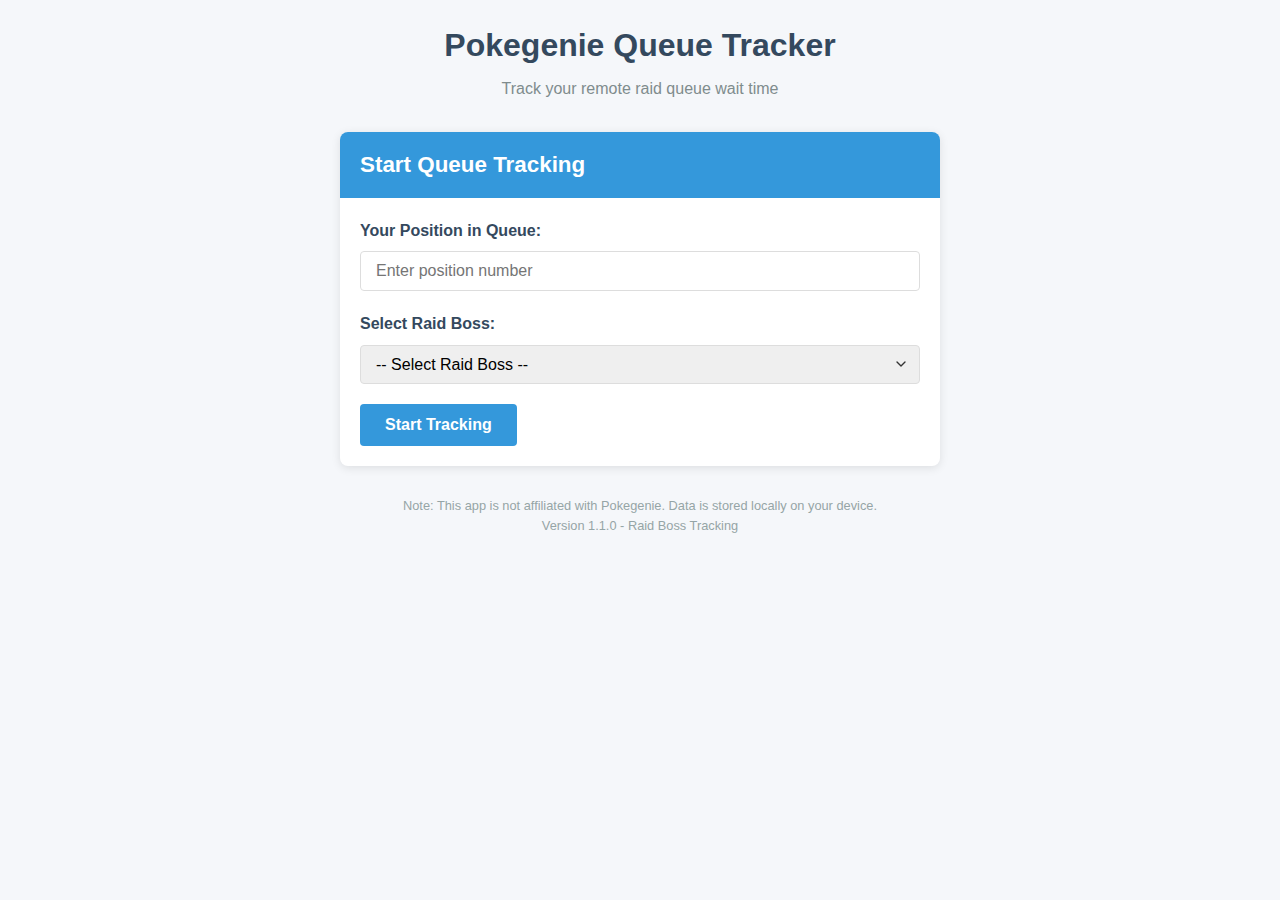
<file: pokequeue/client/index.html>
<!DOCTYPE html>
<html lang="en">
<head>
    <meta charset="UTF-8">
    <meta name="viewport" content="width=device-width, initial-scale=1.0">
    <title>Pokegenie Queue Tracker</title>
    <link rel="stylesheet" href="css/styles.css">
    <link rel="stylesheet" href="https://cdnjs.cloudflare.com/ajax/libs/font-awesome/5.15.4/css/all.min.css">
</head>
<body>
    <div class="container">
        <header>
            <h1>Pokegenie Queue Tracker</h1>
            <p class="subtitle">Track your remote raid queue wait time</p>
        </header>

        <div id="queue-message" class="message hidden"></div>

        <div id="start-queue-card" class="card">
            <div class="card-header">
                <h2>Start Queue Tracking</h2>
            </div>
            <div class="card-body">
                <div class="form-group">
                    <label for="start-queue-size">Your Position in Queue:</label>
                    <input type="number" id="start-queue-size" class="form-control" placeholder="Enter position number" min="1" required>
                </div>
                <div class="form-group">
                    <label for="raid-boss-select">Select Raid Boss:</label>
                    <select id="raid-boss-select" class="form-control" required>
                        <option value="">-- Select Raid Boss --</option>
                        <option value="mewtwo">Mewtwo</option>
                        <option value="groudon">Groudon</option>
                        <option value="kyogre">Kyogre</option>
                        <option value="rayquaza">Rayquaza</option>
                        <option value="dialga">Dialga</option>
                        <option value="palkia">Palkia</option>
                        <option value="giratina">Giratina</option>
                        <option value="darkrai">Darkrai</option>
                        <option value="lugia">Lugia</option>
                        <option value="ho-oh">Ho-Oh</option>
                        <option value="mega-gengar">Mega Gengar</option>
                        <option value="mega-gyarados">Mega Gyarados</option>
                        <option value="mega-charizard">Mega Charizard</option>
                        <option value="mega-blastoise">Mega Blastoise</option>
                        <option value="other">Other</option>
                    </select>
                </div>
                <button id="start-queue-btn" class="btn btn-primary">Start Tracking</button>
            </div>
        </div>

        <div id="update-queue-card" class="card hidden">
            <div class="card-header">
                <h2>Update Queue Position</h2>
            </div>
            <div class="card-body">
                <div class="form-group">
                    <label for="update-queue-size">Current Position in Queue:</label>
                    <input type="number" id="update-queue-size" class="form-control" placeholder="Enter current position" min="0" required>
                    <small class="form-text">Enter 0 when you reach the front of the queue</small>
                </div>
                <div class="button-group">
                    <button id="update-queue-btn" class="btn btn-primary">Update Position</button>
                    <button id="leave-queue-btn" class="btn btn-danger">Leave Queue</button>
                </div>
            </div>
        </div>

        <div id="status-container" class="card hidden">
            <div class="card-header">
                <h2>Queue Status</h2>
            </div>
            <div class="card-body">
                <div id="status-details" class="status-grid">
                    <!-- Status will be populated by JavaScript -->
                </div>
            </div>
        </div>

        <footer>
            <p>Note: This app is not affiliated with Pokegenie. Data is stored locally on your device.</p>
            <div id="version">Version 1.1.0 - Raid Boss Tracking</div>
        </footer>
    </div>

    <!-- Scripts -->
    <!-- First load the models and utilities -->
    <script src="js/models/QueueTracker.js"></script>
    <script src="js/utils/storage.js"></script>
    
    <!-- Then load the main app that coordinates everything -->
    <script src="js/app.js"></script>
    
    <!-- Optional: Uncomment if you need the old ui-handler -->
    <!-- <script src="js/ui/ui-handler.js"></script> -->

    <!-- Debug Helper - Remove in production -->
    <script>
        // Log any errors that occur
        window.addEventListener('error', function(e) {
            console.error('Global error caught:', e.error);
            alert('An error occurred: ' + e.error.message);
        });
        
        // Add console logger for mobile debugging
        if (!window.console || !console.log) {
            const logger = document.createElement('div');
            logger.id = 'console-log';
            logger.style.cssText = 'position:fixed; bottom:0; left:0; right:0; max-height:150px; overflow:auto; background:rgba(0,0,0,0.8); color:white; font-family:monospace; font-size:12px; padding:10px; z-index:9999;';
            document.body.appendChild(logger);
            
            window.console = {
                log: function() {
                    const args = Array.prototype.slice.call(arguments);
                    const message = args.map(arg => {
                        if (typeof arg === 'object') {
                            try {
                                return JSON.stringify(arg);
                            } catch(e) {
                                return String(arg);
                            }
                        }
                        return String(arg);
                    }).join(' ');
                    
                    const logLine = document.createElement('div');
                    logLine.textContent = '> ' + message;
                    logger.appendChild(logLine);
                    logger.scrollTop = logger.scrollHeight;
                },
                error: function() {
                    const args = Array.prototype.slice.call(arguments);
                    const message = args.map(arg => {
                        if (typeof arg === 'object') {
                            try {
                                return JSON.stringify(arg);
                            } catch(e) {
                                return String(arg);
                            }
                        }
                        return String(arg);
                    }).join(' ');
                    
                    const logLine = document.createElement('div');
                    logLine.textContent = '> ERROR: ' + message;
                    logLine.style.color = '#ff5555';
                    logger.appendChild(logLine);
                    logger.scrollTop = logger.scrollHeight;
                },
                warn: function() {
                    this.log.apply(this, arguments);
                },
                info: function() {
                    this.log.apply(this, arguments);
                }
            };
        }
    </script>
</body>
</html>
</file>
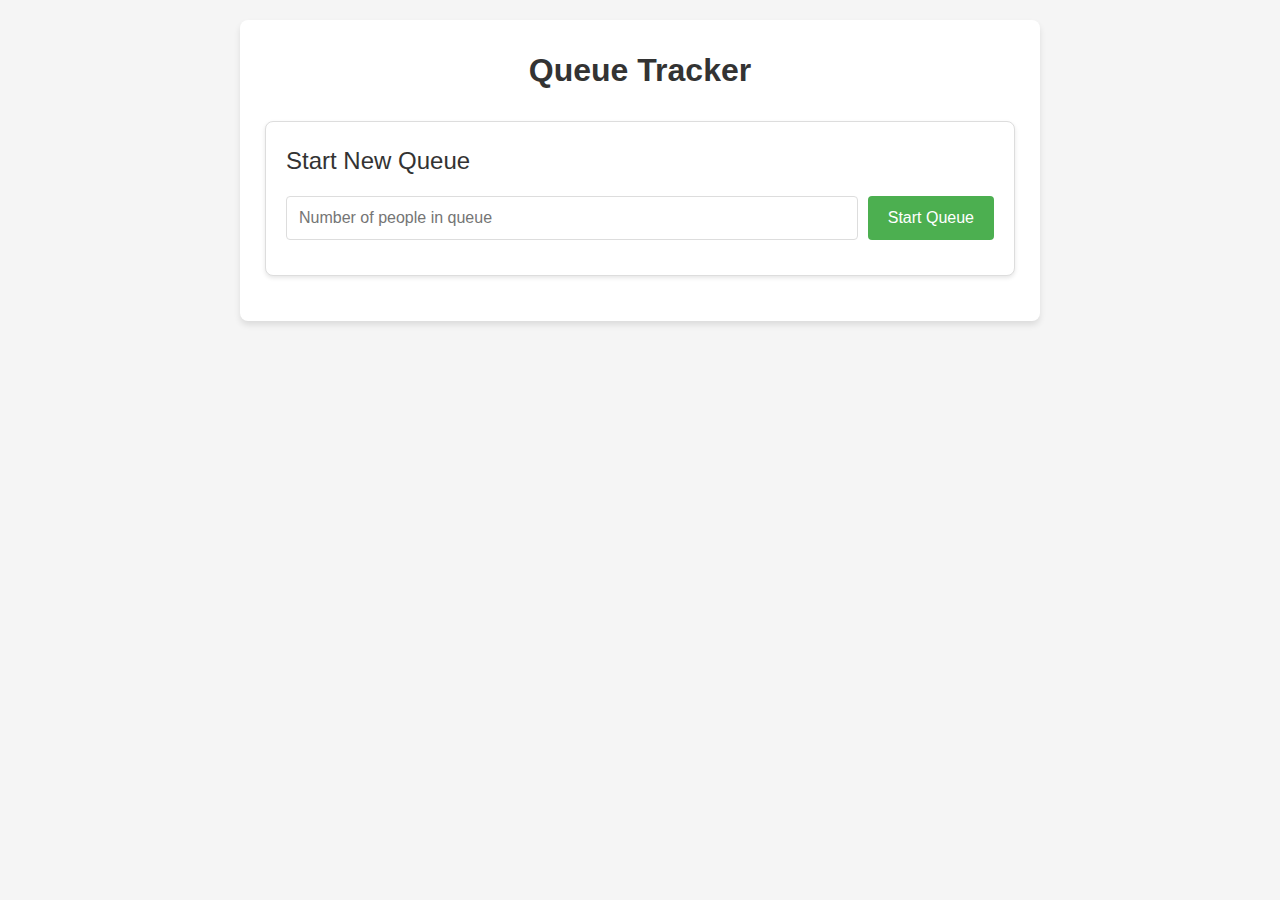
<file: queuejs.html>
<!DOCTYPE html>
<html lang="en">
<head>
    <meta charset="UTF-8">
    <meta name="viewport" content="width=device-width, initial-scale=1.0">
    <title>Queue Tracker</title>
    <style>
        :root {
            --primary-color: #4CAF50;
            --primary-hover: #45a049;
            --background-color: #f5f5f5;
            --card-background: #ffffff;
            --text-color: #333333;
            --border-color: #dddddd;
            --shadow-color: rgba(0,0,0,0.1);
        }

        * {
            box-sizing: border-box;
            margin: 0;
            padding: 0;
        }
        
        body {
            font-family: -apple-system, BlinkMacSystemFont, 'Segoe UI', Roboto, Oxygen, Ubuntu, Cantarell, 'Open Sans', 'Helvetica Neue', sans-serif;
            line-height: 1.6;
            color: var(--text-color);
            background-color: var(--background-color);
            padding: 20px;
        }
        
        .container {
            max-width: 800px;
            margin: 0 auto;
            background-color: var(--card-background);
            border-radius: 8px;
            padding: 25px;
            box-shadow: 0 4px 6px var(--shadow-color);
        }
        
        h1 {
            text-align: center;
            margin-bottom: 25px;
            color: var(--text-color);
        }
        
        .card {
            background-color: var(--card-background);
            border-radius: 8px;
            padding: 20px;
            margin-bottom: 20px;
            box-shadow: 0 2px 4px var(--shadow-color);
            border: 1px solid var(--border-color);
        }
        
        h2 {
            margin-bottom: 15px;
            color: var(--text-color);
            font-weight: 500;
        }
        
        .input-group {
            display: flex;
            gap: 10px;
            margin-bottom: 15px;
        }
        
        input {
            flex: 1;
            padding: 12px;
            border-radius: 4px;
            border: 1px solid var(--border-color);
            font-size: 16px;
        }
        
        button {
            padding: 12px 20px;
            background-color: var(--primary-color);
            color: white;
            border: none;
            border-radius: 4px;
            cursor: pointer;
            font-size: 16px;
            transition: background-color 0.2s;
        }
        
        button:hover {
            background-color: var(--primary-hover);
        }
        
        .hidden {
            display: none;
        }
        
        #queue-message {
            font-size: 1.2em;
            font-weight: 500;
            text-align: center;
            margin: 25px 0;
            color: var(--primary-color);
            padding: 15px;
            background-color: rgba(76, 175, 80, 0.1);
            border-radius: 4px;
        }
        
        .status-container {
            margin-top: 30px;
        }
        
        .status-grid {
            display: grid;
            grid-template-columns: repeat(auto-fill, minmax(300px, 1fr));
            gap: 15px;
        }
        
        .status-item {
            background-color: rgba(0, 0, 0, 0.02);
            padding: 15px;
            border-radius: 4px;
            border: 1px solid var(--border-color);
        }
        
        .status-label {
            font-weight: 500;
            color: #555;
            margin-bottom: 5px;
        }
        
        .status-value {
            font-size: 1.2em;
            color: var(--text-color);
        }

        @media (max-width: 600px) {
            .input-group {
                flex-direction: column;
            }
            
            .status-grid {
                grid-template-columns: 1fr;
            }
        }
    </style>
</head>
<body>
    <div class="container">
        <h1>Queue Tracker</h1>
        
        <div id="start-queue-card" class="card">
            <h2>Start New Queue</h2>
            <div class="input-group">
                <input type="number" id="start-queue-size" placeholder="Number of people in queue" min="1">
                <button id="start-queue-btn">Start Queue</button>
            </div>
        </div>
        
        <div id="update-queue-card" class="card hidden">
            <h2>Update Queue</h2>
            <div class="input-group">
                <input type="number" id="update-queue-size" placeholder="Current people in queue" min="0">
                <button id="update-queue-btn">Update Queue</button>
            </div>
        </div>
        
        <div id="queue-message" class="hidden"></div>
        
        <div id="status-container" class="status-container hidden">
            <h2>Queue Status</h2>
            <div id="status-details" class="status-grid"></div>
        </div>
    </div>

    <script>
        // Queue Tracker
        class QueueTracker {
            constructor() {
                this.isActive = false;
                this.startTime = null;
                this.initialQueueSize = 0;
                this.currentQueueSize = 0;
                this.queueHistory = [];
                this.estimatedTimePerPerson = 60; // Default: 60 seconds per person
                this.finishTime = null;
            }
            
            startQueue(queueSize) {
                this.isActive = true;
                this.startTime = new Date();
                this.initialQueueSize = queueSize;
                this.currentQueueSize = queueSize;
                this.queueHistory = [{ time: this.startTime, size: queueSize }];
                this.calculateEstimate();
                return this.getStatus();
            }
            
            updateQueue(queueSize) {
                if (!this.isActive) {
                    return false;
                }
                
                const now = new Date();
                
                // If the queue size hasn't changed, just return current status
                if (this.currentQueueSize === queueSize) {
                    return this.getStatus();
                }
                
                this.currentQueueSize = queueSize;
                this.queueHistory.push({ time: now, size: queueSize });
                
                // Recalculate time per person based on history
                if (this.queueHistory.length >= 2) {
                    let totalTime = 0;
                    let totalPeople = 0;
                    
                    for (let i = 1; i < this.queueHistory.length; i++) {
                        const prevTime = this.queueHistory[i-1].time;
                        const prevSize = this.queueHistory[i-1].size;
                        const currTime = this.queueHistory[i].time;
                        const currSize = this.queueHistory[i].size;
                        
                        const timeDiff = (currTime - prevTime) / 1000; // in seconds
                        const peopleDiff = prevSize - currSize;
                        
                        // Only count positive differences (queue decreased)
                        if (peopleDiff > 0 && timeDiff > 0) {
                            totalTime += timeDiff;
                            totalPeople += peopleDiff;
                        }
                    }
                    
                    // Update the estimate only if we have meaningful data
                    if (totalPeople > 0 && totalTime > 0) {
                        const newEstimate = totalTime / totalPeople;
                        
                        // Apply some dampening to avoid wild swings in the estimate
                        // 70% new estimate, 30% old estimate (if we had one before)
                        if (this.estimatedTimePerPerson > 0) {
                            this.estimatedTimePerPerson = (0.7 * newEstimate) + (0.3 * this.estimatedTimePerPerson);
                        } else {
                            this.estimatedTimePerPerson = newEstimate;
                        }
                        
                        // Ensure we never go below a reasonable minimum (10 seconds per person)
                        if (this.estimatedTimePerPerson < 10) {
                            this.estimatedTimePerPerson = 10;
                        }
                    }
                }
                
                this.calculateEstimate();
                return this.getStatus();
            }
            
            calculateEstimate() {
                if (this.currentQueueSize <= 0) {
                    this.finishTime = new Date();
                    this.isActive = false;
                } else {
                    // Make sure we have a positive value for time per person
                    if (this.estimatedTimePerPerson <= 0) {
                        this.estimatedTimePerPerson = 60; // Default fallback
                    }
                    
                    const remainingTime = this.currentQueueSize * this.estimatedTimePerPerson;
                    this.finishTime = new Date(new Date().getTime() + (remainingTime * 1000));
                }
            }
            
            getStatus() {
                if (!this.isActive) {
                    if (!this.startTime) {
                        return {
                            isActive: false,
                            message: "No active queue"
                        };
                    } else {
                        return {
                            isActive: false,
                            message: "Queue complete",
                            finishTime: this.formatTime(this.finishTime, true)
                        };
                    }
                }
                
                const now = new Date();
                
                // Calculate elapsed time
                const elapsed = (now - this.startTime) / 1000; // in seconds
                
                // Calculate remaining time (ensure it's never negative)
                const remaining = Math.max(0, (this.finishTime - now) / 1000); // in seconds
                
                return {
                    isActive: true,
                    currentSize: this.currentQueueSize,
                    initialSize: this.initialQueueSize,
                    startTime: this.formatTime(this.startTime, true),
                    currentTime: this.formatTime(now, true),
                    elapsedTime: this.formatDuration(elapsed),
                    estimatedFinishTime: this.formatTime(this.finishTime, true),
                    remainingTime: this.formatDuration(remaining),
                    estimatedTimePerPerson: this.formatDuration(this.estimatedTimePerPerson),
                    rawSecondsPerPerson: Math.round(this.estimatedTimePerPerson * 10) / 10
                };
            }
            
            formatTime(date, use12Hour = false) {
                if (!date) return '';
                
                if (use12Hour) {
                    return date.toLocaleTimeString([], { hour: '2-digit', minute: '2-digit' });
                } else {
                    return date.toTimeString().substring(0, 8); // HH:MM:SS
                }
            }
            
            formatDuration(seconds) {
                if (seconds < 0) seconds = 0;
                
                const hours = Math.floor(seconds / 3600);
                const minutes = Math.floor((seconds % 3600) / 60);
                const secs = Math.floor(seconds % 60);
                
                return `${hours.toString().padStart(2, '0')}:${minutes.toString().padStart(2, '0')}:${secs.toString().padStart(2, '0')}`;
            }
        }

        // DOM Elements
        const startQueueCard = document.getElementById('start-queue-card');
        const updateQueueCard = document.getElementById('update-queue-card');
        const startQueueSize = document.getElementById('start-queue-size');
        const startQueueBtn = document.getElementById('start-queue-btn');
        const updateQueueSize = document.getElementById('update-queue-size');
        const updateQueueBtn = document.getElementById('update-queue-btn');
        const queueMessage = document.getElementById('queue-message');
        const statusContainer = document.getElementById('status-container');
        const statusDetails = document.getElementById('status-details');
        
        // Create queue tracker instance
        const queueTracker = new QueueTracker();
        
        // Update UI Timer
        let updateTimer;
        
        // Start queue button click
        startQueueBtn.addEventListener('click', () => {
            const queueSize = parseInt(startQueueSize.value);
            if (isNaN(queueSize) || queueSize <= 0) {
                alert('Please enter a valid queue size (greater than 0)');
                return;
            }
            startQueueBtn.addEventListener('click', () => {
    const queueSize = parseInt(startQueueSize.value);
    
    try {
        // Added validation for queue size
        if (isNaN(queueSize) || queueSize <= 0) {
            throw new Error('Please enter a valid queue size (greater than 0)');
        }
        
        // Added validation for raid boss
        const raidBoss = raidBossSelect.value;
        if (!raidBoss) {
            throw new Error('Please select a raid boss');
        }
        
        const status = queueTracker.startQueue(queueSize, raidBoss);
        updateQueueSize.value = queueSize;
        updateStatus(status);
        
        // ADDED: Show raid boss stats if available
        showRaidBossStats();
        
        // Save to localStorage
        saveQueueData(queueTracker);
        
        // Start the update timer
        if (updateTimer) clearInterval(updateTimer);
        updateTimer = setInterval(updateTimerUI, 1000);
    } catch (error) {
        // ADDED: Better error handling
        alert(error.message);
    }
});    
            const status = queueTracker.startQueue(queueSize);
            updateQueueSize.value = queueSize;
            updateStatus(status);
            
            // Start the update timer
            if (updateTimer) clearInterval(updateTimer);
            updateTimer = setInterval(updateTimerUI, 1000);
        });
        
        // Update queue button click
        updateQueueBtn.addEventListener('click', () => {
            const queueSize = parseInt(updateQueueSize.value);
            if (isNaN(queueSize) || queueSize < 0) {
                alert('Please enter a valid queue size (0 or greater)');
                return;
            }
            
            const status = queueTracker.updateQueue(queueSize);
            updateStatus(status);
        });
        
        // Update the UI every second (just the time values, not the whole status)
        function updateTimerUI() {
            if (!queueTracker.isActive) {
                clearInterval(updateTimer);
                return;
            }
            
            const status = queueTracker.getStatus();
            
            // Update only time-based fields for efficiency
            document.getElementById('current-time').textContent = status.currentTime;
            document.getElementById('elapsed-time').textContent = status.elapsedTime;
            document.getElementById('remaining-time').textContent = status.remainingTime;
            
            // Update the main message
            queueMessage.textContent = `Estimated completion time: ${status.estimatedFinishTime}`;
        }
        
        // Update UI with status
        function updateStatus(status) {
            if (status.isActive) {
                startQueueCard.classList.add('hidden');
                updateQueueCard.classList.remove('hidden');
                statusContainer.classList.remove('hidden');
                queueMessage.classList.remove('hidden');
                
                queueMessage.textContent = `Estimated completion time: ${status.estimatedFinishTime}`;
                
                statusDetails.innerHTML = `
                    <div class="status-item">
                        <div class="status-label">Current Queue Size</div>
                        <div id="current-size" class="status-value">${status.currentSize} people</div>
                    </div>
                    <div class="status-item">
                        <div class="status-label">Initial Queue Size</div>
                        <div class="status-value">${status.initialSize} people</div>
                    </div>
                    <div class="status-item">
                        <div class="status-label">Queue Started</div>
                        <div class="status-value">${status.startTime}</div>
                    </div>
                    <div class="status-item">
                        <div class="status-label">Current Time</div>
                        <div id="current-time" class="status-value">${status.currentTime}</div>
                    </div>
                    <div class="status-item">
                        <div class="status-label">Elapsed Time</div>
                        <div id="elapsed-time" class="status-value">${status.elapsedTime}</div>
                    </div>
                    <div class="status-item">
                        <div class="status-label">Average Time Per Person</div>
                        <div class="status-value">${status.estimatedTimePerPerson} (${status.rawSecondsPerPerson} seconds)</div>
                    </div>
                    <div class="status-item">
                        <div class="status-label">Remaining Time</div>
                        <div id="remaining-time" class="status-value">${status.remainingTime}</div>
                    </div>
                `;
            } else if (status.message === "Queue complete") {
                if (updateTimer) clearInterval(updateTimer);
                
                startQueueCard.classList.remove('hidden');
                updateQueueCard.classList.add('hidden');
                statusContainer.classList.add('hidden');
                queueMessage.classList.remove('hidden');
                queueMessage.textContent = `Queue completed at ${status.finishTime}`;
            } else {
                startQueueCard.classList.remove('hidden');
                updateQueueCard.classList.add('hidden');
                statusContainer.classList.add('hidden');
                queueMessage.classList.add('hidden');
            }
        }
    </script>
</body>
</html>
</file>
<file: pokequeue/client/css/styles.css>
/* styles.css */
:root {
    --primary-color: #3498db;
    --danger-color: #e74c3c;
    --success-color: #2ecc71;
    --dark-color: #34495e;
    --light-color: #ecf0f1;
    --shadow: 0 2px 10px rgba(0, 0, 0, 0.1);
    --border-radius: 8px;
}

* {
    box-sizing: border-box;
    margin: 0;
    padding: 0;
}

body {
    font-family: 'Segoe UI', Tahoma, Geneva, Verdana, sans-serif;
    line-height: 1.6;
    background-color: #f5f7fa;
    color: #333;
    padding: 20px;
}

.container {
    max-width: 600px;
    margin: 0 auto;
}

header {
    text-align: center;
    margin-bottom: 30px;
}

h1 {
    color: var(--dark-color);
    margin-bottom: 5px;
}

.subtitle {
    color: #7f8c8d;
    font-size: 1rem;
}

.hidden {
    display: none;
}

.card {
    background-color: white;
    border-radius: var(--border-radius);
    box-shadow: var(--shadow);
    margin-bottom: 20px;
    overflow: hidden;
}

.card-header {
    background-color: var(--primary-color);
    color: white;
    padding: 15px 20px;
}

.card-header h2 {
    font-size: 1.4rem;
    margin: 0;
}

.card-body {
    padding: 20px;
}

.form-group {
    margin-bottom: 20px;
}

label {
    display: block;
    margin-bottom: 8px;
    font-weight: 600;
    color: var(--dark-color);
}

.form-control {
    width: 100%;
    padding: 10px 15px;
    border: 1px solid #ddd;
    border-radius: 4px;
    font-size: 1rem;
}

select.form-control {
    appearance: none;
    background-image: url("data:image/svg+xml;charset=utf-8,%3Csvg xmlns='http://www.w3.org/2000/svg' width='16' height='16' viewBox='0 0 24 24' fill='none' stroke='%23333' stroke-width='2' stroke-linecap='round' stroke-linejoin='round'%3E%3Cpath d='M6 9l6 6 6-6'/%3E%3C/svg%3E");
    background-repeat: no-repeat;
    background-position: right 10px center;
    background-size: 16px;
    padding-right: 40px;
}

.form-text {
    color: #7f8c8d;
    font-size: 0.8rem;
    margin-top: 5px;
}

.btn {
    display: inline-block;
    padding: 12px 25px;
    border: none;
    border-radius: 4px;
    font-size: 1rem;
    font-weight: 600;
    cursor: pointer;
    transition: background-color 0.3s, transform 0.1s;
}

.btn:active {
    transform: translateY(1px);
}

.btn-primary {
    background-color: var(--primary-color);
    color: white;
}

.btn-primary:hover {
    background-color: #2980b9;
}

.btn-danger {
    background-color: var(--danger-color);
    color: white;
}

.btn-danger:hover {
    background-color: #c0392b;
}

.button-group {
    display: flex;
    gap: 10px;
}

.message {
    background-color: var(--success-color);
    color: white;
    padding: 15px 20px;
    border-radius: var(--border-radius);
    margin-bottom: 20px;
    text-align: center;
    font-weight: 600;
}

.status-grid {
    display: grid;
    gap: 15px;
}

.status-item {
    display: flex;
    justify-content: space-between;
    align-items: center;
    padding: 10px 0;
    border-bottom: 1px solid #eee;
}

.status-item:last-child {
    border-bottom: none;
}

.status-label {
    font-weight: 600;
    color: var(--dark-color);
}

.status-value {
    color: #2c3e50;
    font-weight: 500;
}

footer {
    text-align: center;
    color: #95a5a6;
    font-size: 0.8rem;
    margin-top: 30px;
}

/* Raid Boss Stats Styling */
.raid-boss-stats {
    margin: 20px 0;
    padding: 15px;
    background-color: #f8f9fa;
    border-radius: var(--border-radius);
    border-left: 4px solid var(--primary-color);
}

.raid-boss-stats h4 {
    color: var(--primary-color);
    margin-top: 0;
    margin-bottom: 10px;
}

.raid-boss-stats p {
    margin: 5px 0;
    color: #555;
}

/* Responsive Design */
@media (max-width: 480px) {
    body {
        padding: 10px;
    }
    
    .card-header, .card-body {
        padding: 15px;
    }
    
    .btn {
        padding: 10px 20px;
    }
    
    .button-group {
        flex-direction: column;
    }
}
</file>
